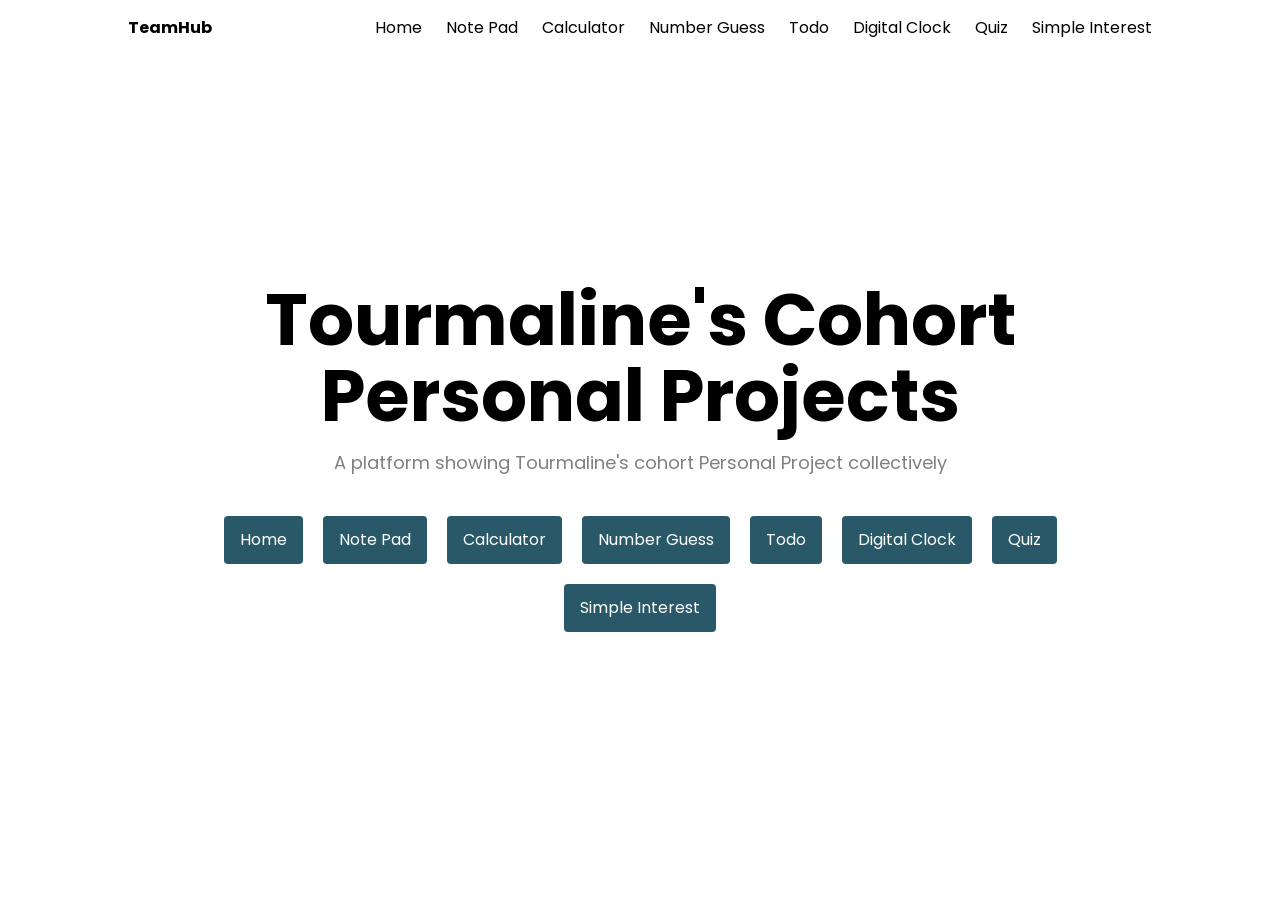
<file: index.html>
<!DOCTYPE html>
<html lang="en">

<head>
    <meta charset="UTF-8">
    <meta name="viewport" content="width=device-width, initial-scale=1.0">
    <link rel="stylesheet" href="style.css">
    <title>Team Hub | Home</title>
     <link rel="stylesheet" href="">
</head>

<body>
    <header >
        <nav class="container">
            <h4>TeamHub</h4>
            <ul>
                <li><a href="/index.html">Home</a></li>
                <li><a href="./Note-app/notes.html">Note Pad</a></li>
                <li><a href="./#Calculator/">Calculator</a></li>
                <li><a href="./Number-Guessing-Game/">Number Guess</a></li>
                <li><a href="./Todo-App/">Todo</a></li>
                <li><a href="#">Digital Clock</a></li>
                <li><a href="#">Quiz</a></li>
                <li><a href="#">Simple Interest</a></li>
            </ul>

            <!-- <ul>
                <li><a href="#about">About Us</a></li>
                <li><a href="#contact">Contact Us</a></li>
            </ul> -->
        </nav>
    </header>

    <main class="container">
        <section>
            <div class="hero">
                <div class="hero__title">
                    <h1>Tourmaline's Cohort Personal Projects</h1>
                    <p>A platform showing Tourmaline's cohort Personal Project collectively</p>
                </div>

                <div class="hero__links">
                    <li><a href="/index.html">Home</a></li>
                    <li><a href="./Note-app/notes.html">Note Pad</a></li>
                    <li><a href="./#Calculator/">Calculator</a></li>
                    <li><a href="./Number-Guessing-Game/">Number Guess</a></li>
                    <li><a href="./Todo-App/">Todo</a></li>
                    <li><a href="#">Digital Clock</a></li>
                    <li><a href="#">Quiz</a></li>
                    <li><a href="#">Simple Interest</a></li>
                </div>
            </div>

        </section>


    </main>
</body>

</html>
</file>
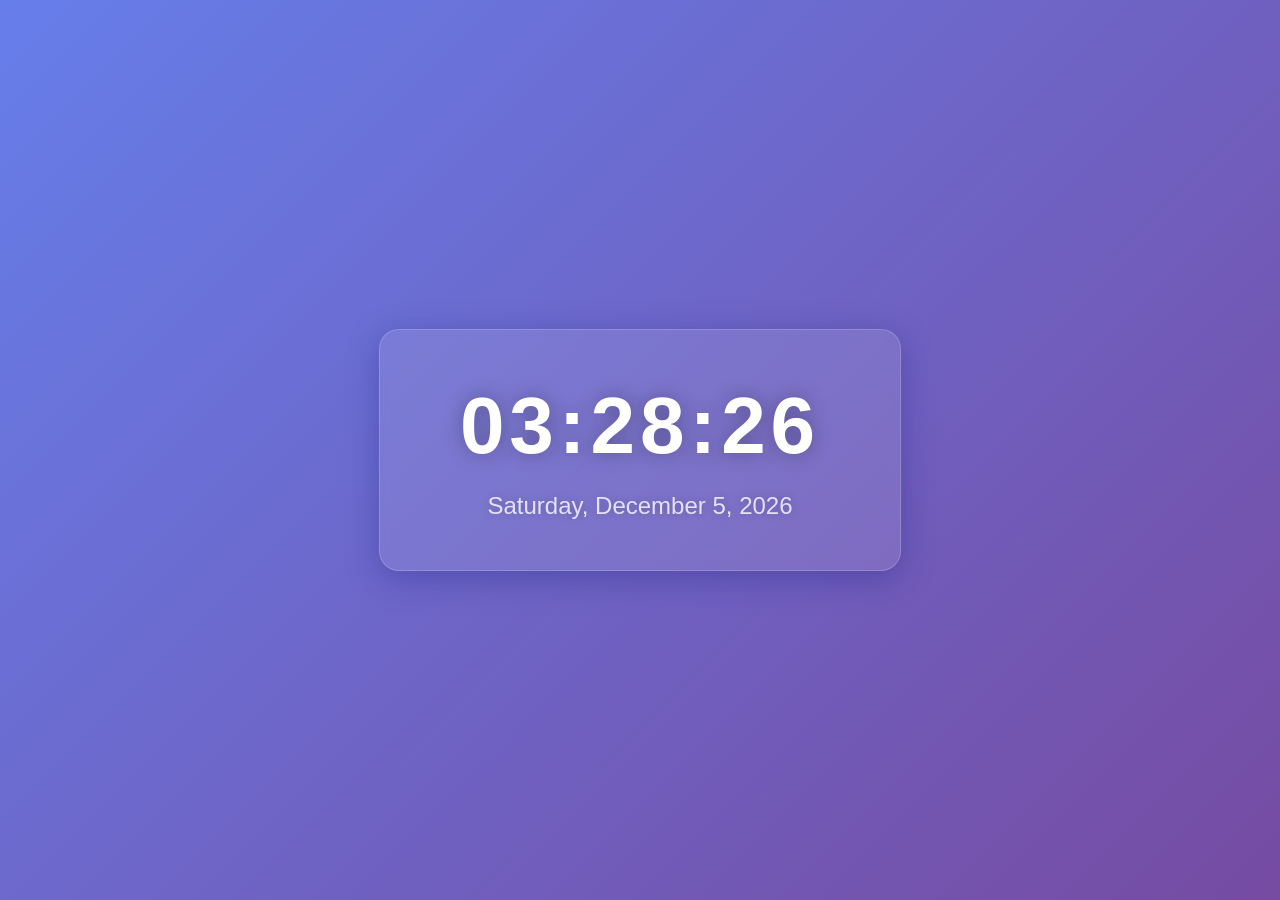
<file: Digital-Clock/index.html>
<!DOCTYPE html>
<html lang="en">
<head>
    <meta charset="UTF-8">
    <meta name="viewport" content="width=device-width, initial-scale=1.0">
    <title>Digital Clock</title>
    <link rel="stylesheet" href="style.css">
</head>
<body>
    <div class="clock-container">
        <div class="clock-display">
            <div class="time" id="time">00:00:00</div>
            <div class="date" id="date">Monday, January 01, 2024</div>
        </div>
    </div>

    <script src="script.js"></script>
</body>
</html>
</file>
<file: style.css>
@import url('https://fonts.googleapis.com/css2?family=Lora:ital,wght@0,400..700;1,400..700&family=Poppins:ital,wght@0,100;0,200;0,300;0,400;0,500;0,600;0,700;0,800;0,900;1,100;1,200;1,300;1,400;1,500;1,600;1,700;1,800;1,900&display=swap');

* {
    box-sizing: border-box;
    padding: 0;
    margin: 0;
}

html {
    scroll-behavior: smooth;
    -webkit-font-smoothing: antialiased;
    -moz-osx-font-smoothing: grayscale;
}

body {
    font-family: "Poppins", sans-serif;
    background-color: var(--secondary-tint);
    color: var(--gray);
    line-height: 1.5;
}

h1,
h2,
h3,
h4,
h5,
h6 {
    color: var(--gray-shade);
}

h1 {
    line-height: 1.05;
}

h2 {
    font-size: 32px;
    line-height: 1.2;
}

h3 {
    font-size: 24px;
    line-height: 1.3;
}

h4 {
    line-height: 1.4;
}

a {
    text-decoration: none;
    display: inline-block;
    color: inherit;
}

li {
    list-style-type: none;
}

header {
    padding: 16px;
}

nav {
    display: flex;
    justify-content: space-between;
    align-items: center;
}

ul {
    display: flex;
    gap: 24px;
}

.container {
    max-width: 1024px;
    margin: 0 auto;
    width: 90%;
}

.hero {
    min-height: 90dvh;
    display: flex;
    /* align-items: center; */
    justify-content: center;
    flex-direction: column;

}

.hero__title {
    text-align: center;
    margin-block: 16px;
}

.hero h1 {
    font-size: 72px;
    margin-bottom: 16px;
}

.hero p {
    font-size: 18px;
    color: gray;
}

.hero__links {
    display: flex;
    flex-wrap: wrap;
    gap: 20px;
    justify-content: center;
    align-items: center;
    padding: 24px;
    border-radius: 12px;

}

.hero__links a{
    background-color: rgb(41, 88, 104);
    color: #fff;
    padding: 12px 16px;
    border-radius: 4px;
    cursor: pointer;
}
</file>
<file: Digital-Clock/style.css>
* {
    margin: 0;
    padding: 0;
    box-sizing: border-box;
}

body {
    display: flex;
    justify-content: center;
    align-items: center;
    min-height: 100vh;
    background: linear-gradient(135deg, #667eea 0%, #764ba2 100%);
    font-family: 'Arial', sans-serif;
}

.clock-container {
    background: rgba(255, 255, 255, 0.1);
    border-radius: 20px;
    padding: 50px 80px;
    box-shadow: 0 8px 32px rgba(31, 38, 135, 0.37);
    backdrop-filter: blur(4px);
    border: 1px solid rgba(255, 255, 255, 0.18);
}

.clock-display {
    text-align: center;
}

.time {
    font-size: 80px;
    font-weight: bold;
    color: #fff;
    text-shadow: 0 0 20px rgba(0, 0, 0, 0.3);
    margin-bottom: 20px;
    letter-spacing: 5px;
}

.date {
    font-size: 24px;
    color: rgba(255, 255, 255, 0.8);
    text-shadow: 0 0 10px rgba(0, 0, 0, 0.2);
}
</file>
